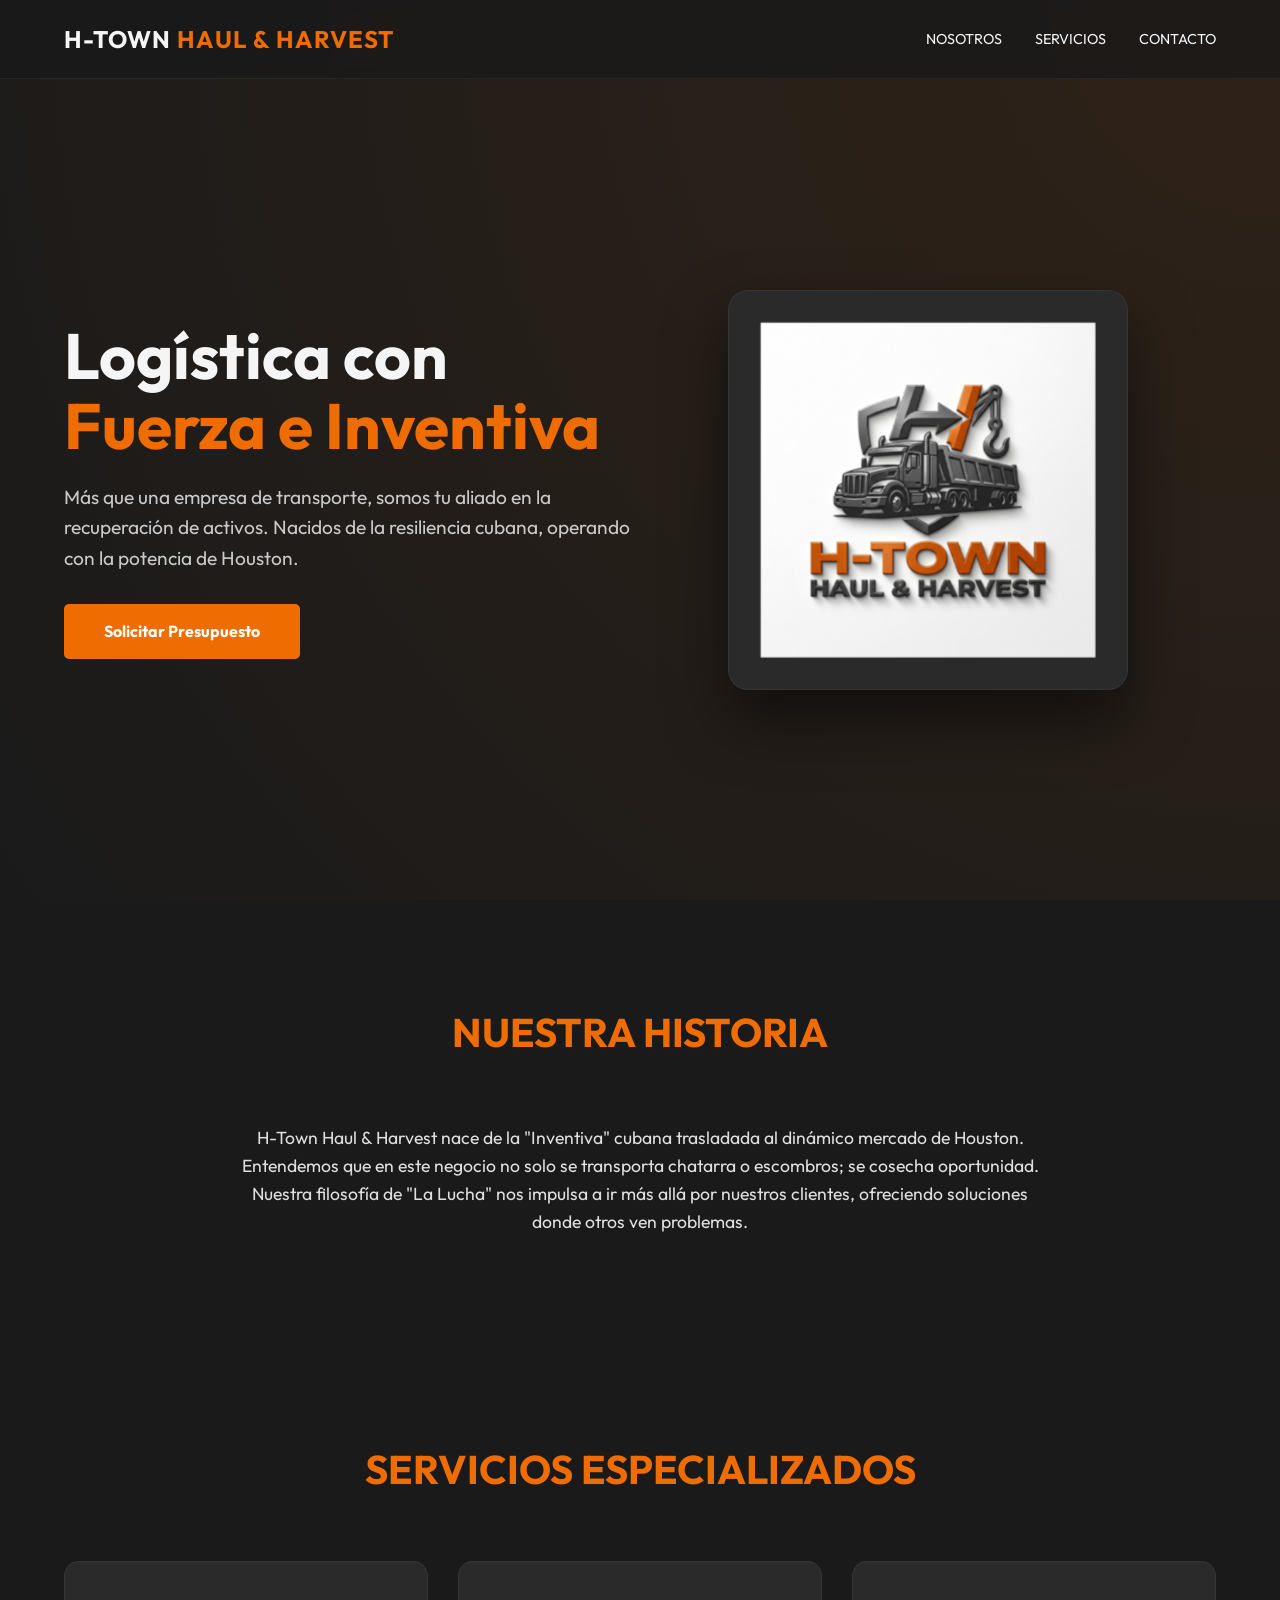
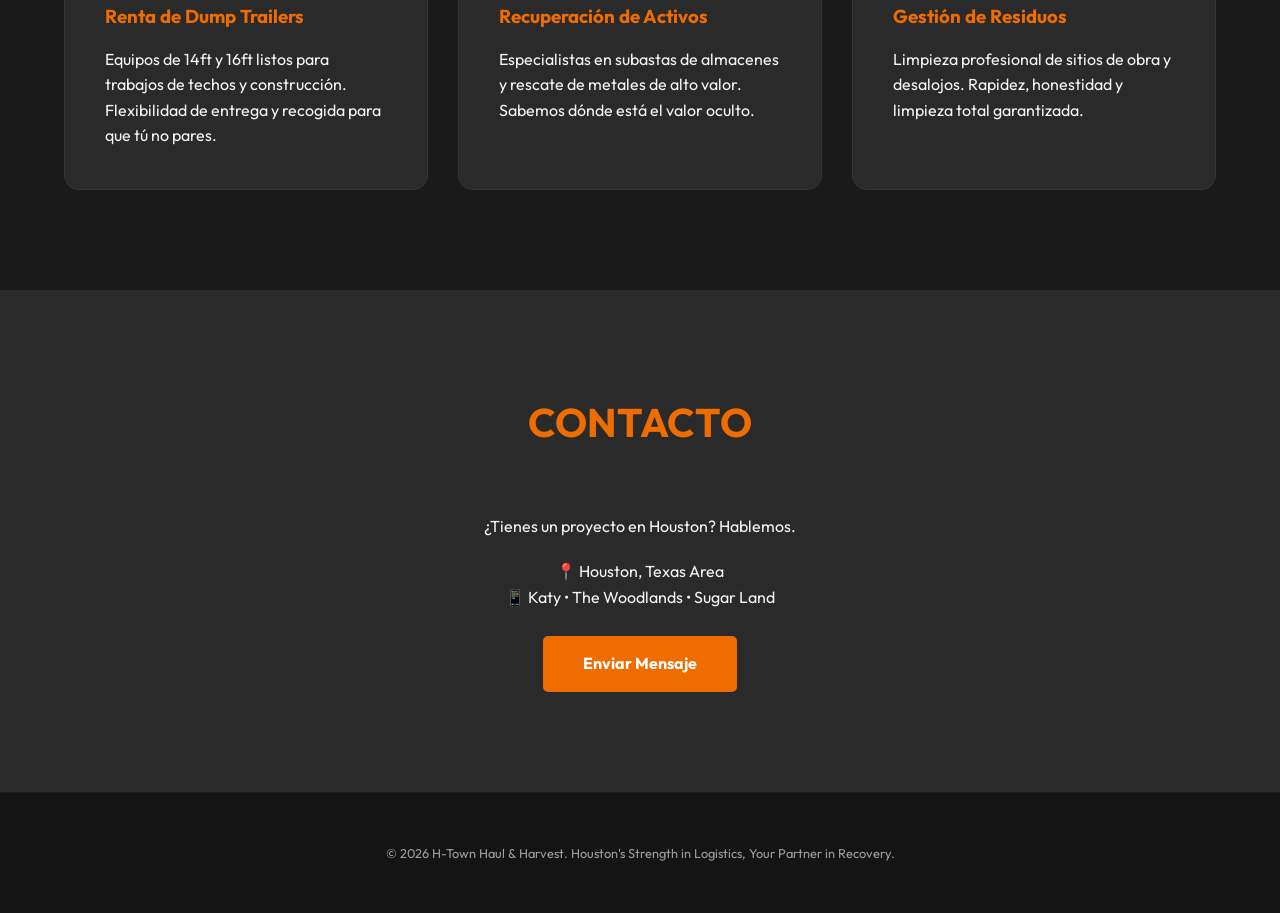
<file: web/index.html>
<!DOCTYPE html>
<html lang="es">

<head>
    <meta charset="UTF-8">
    <meta name="viewport" content="width=device-width, initial-scale=1.0">
    <title>H-Town Haul & Harvest | Houston Logistics & Recovery</title>
    <link href="https://fonts.googleapis.com/css2?family=Outfit:wght@400;700&display=swap" rel="stylesheet">
    <link rel="stylesheet" href="index.css">
</head>

<body>
    <nav>
        <div class="logo-text">H-TOWN <span>HAUL & HARVEST</span></div>
        <div class="nav-links">
            <a href="#about">Nosotros</a>
            <a href="#services">Servicios</a>
            <a href="#contact">Contacto</a>
        </div>
    </nav>

    <header class="hero">
        <div class="hero-content reveal">
            <h1>Logística con <span>Fuerza e Inventiva</span></h1>
            <p>Más que una empresa de transporte, somos tu aliado en la recuperación de activos. Nacidos de la
                resiliencia cubana, operando con la potencia de Houston.</p>
            <a href="#contact" class="cta-button">Solicitar Presupuesto</a>
        </div>
        <div class="hero-visual reveal">
            <div class="logo-container" id="logo3d">
                <img src="../htown_haul_harvest_logo_mockup_1770762934301.png" alt="H-Town Haul & Harvest Logo">
            </div>
        </div>
    </header>

    <section id="about">
        <div class="section-title reveal">
            <h2>Nuestra Historia</h2>
        </div>
        <div class="reveal" style="max-width: 800px; margin: 0 auto; text-align: center;">
            <p style="font-size: 1.1rem; opacity: 0.9;">
                H-Town Haul & Harvest nace de la "Inventiva" cubana trasladada al dinámico mercado de Houston.
                Entendemos que en este negocio no solo se transporta chatarra o escombros; se cosecha oportunidad.
                Nuestra filosofía de "La Lucha" nos impulsa a ir más allá por nuestros clientes, ofreciendo soluciones
                donde otros ven problemas.
            </p>
        </div>
    </section>

    <section id="services">
        <div class="section-title reveal">
            <h2>Servicios Especializados</h2>
        </div>
        <div class="services-grid">
            <div class="card reveal">
                <h3>Renta de Dump Trailers</h3>
                <p>Equipos de 14ft y 16ft listos para trabajos de techos y construcción. Flexibilidad de entrega y
                    recogida para que tú no pares.</p>
            </div>
            <div class="card reveal">
                <h3>Recuperación de Activos</h3>
                <p>Especialistas en subastas de almacenes y rescate de metales de alto valor. Sabemos dónde está el
                    valor oculto.</p>
            </div>
            <div class="card reveal">
                <h3>Gestión de Residuos</h3>
                <p>Limpieza profesional de sitios de obra y desalojos. Rapidez, honestidad y limpieza total garantizada.
                </p>
            </div>
        </div>
    </section>

    <section id="contact" style="background: var(--dark-grey);">
        <div class="section-title reveal">
            <h2>Contacto</h2>
        </div>
        <div style="max-width: 600px; margin: 0 auto;" class="reveal">
            <p style="text-align: center; margin-bottom: 20px;">¿Tienes un proyecto en Houston? Hablemos.</p>
            <div style="text-align: center;">
                <p>📍 Houston, Texas Area</p>
                <p>📱 Katy • The Woodlands • Sugar Land</p>
                <br>
                <a href="#" class="cta-button">Enviar Mensaje</a>
            </div>
        </div>
    </section>

    <footer>
        <p>&copy; 2026 H-Town Haul & Harvest. Houston's Strength in Logistics, Your Partner in Recovery.</p>
    </footer>

    <script>
        // 3D Hover Effect for Logo
        const logo = document.getElementById('logo3d');
        const hero = document.querySelector('.hero');

        hero.addEventListener('mousemove', (e) => {
            const rect = logo.getBoundingClientRect();
            const x = e.clientX - rect.left;
            const y = e.clientY - rect.top;
            const centerX = rect.width / 2;
            const centerY = rect.height / 2;
            const rotateX = (centerY - y) / 10;
            const rotateY = (x - centerX) / 10;

            logo.style.transform = `rotateX(${rotateX}deg) rotateY(${rotateY}deg)`;
        });

        hero.addEventListener('mouseleave', () => {
            logo.style.transition = 'transform 0.5s ease';
            logo.style.transform = `rotateY(0deg) rotateX(0deg)`;
        });

        hero.addEventListener('mouseenter', () => {
            logo.style.transition = 'none';
        });
    </script>
</body>

</html>
</file>
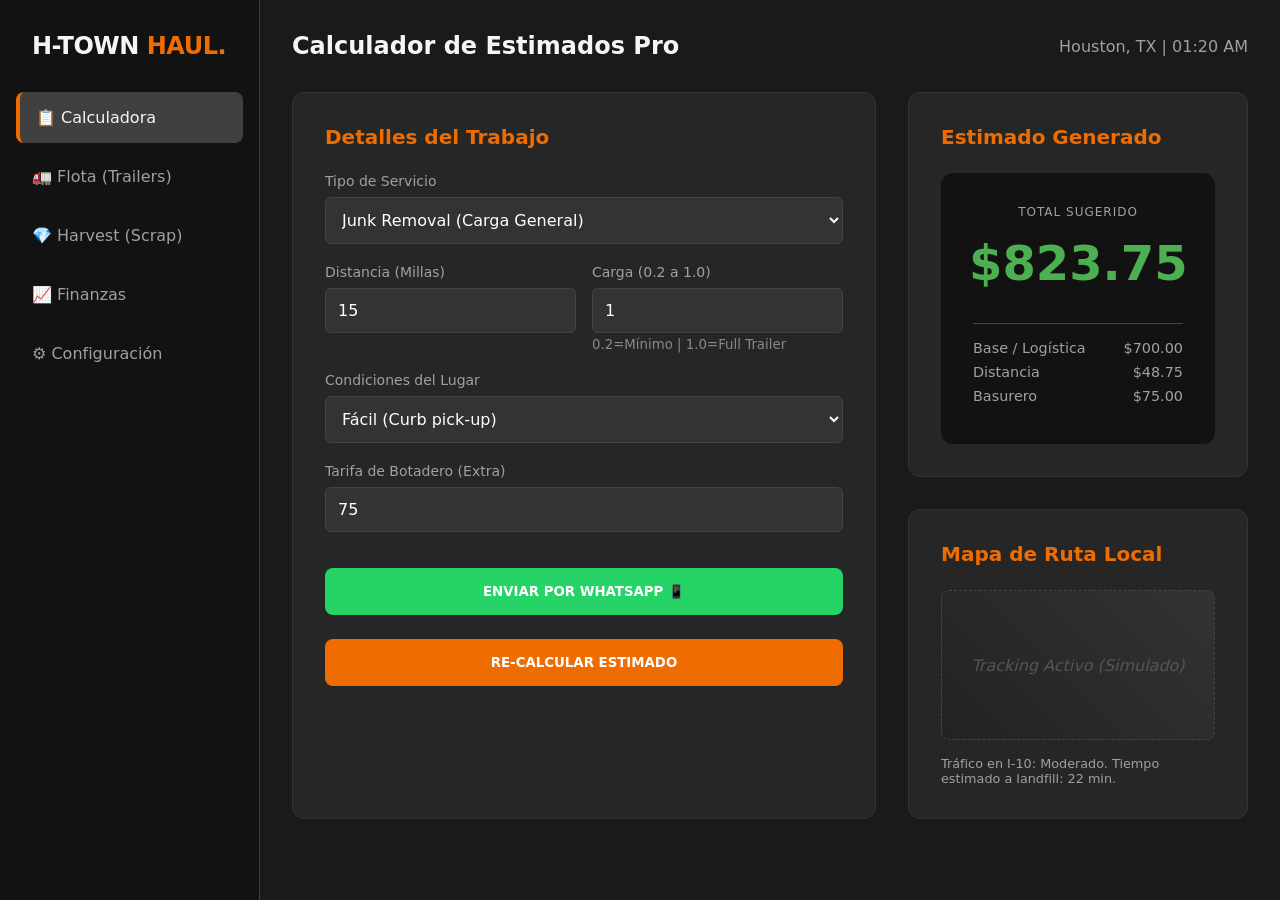
<file: calculadora/app_prototype.html>
<!DOCTYPE html>
<html lang="es">

<head>
    <meta charset="UTF-8">
    <meta name="viewport" content="width=device-width, initial-scale=1.0">
    <title>H-Town Estimator | Dashboard</title>
    <link rel="stylesheet" href="app_styles.css">
</head>

<body>
    <div class="sidebar">
        <div class="logo-text" style="padding: 0 1rem 2rem 1rem;">
            H-TOWN <span>HAUL.</span>
        </div>
        <div class="nav-item active">📋 Calculadora</div>
        <div class="nav-item">🚛 Flota (Trailers)</div>
        <div class="nav-item">💎 Harvest (Scrap)</div>
        <div class="nav-item">📈 Finanzas</div>
        <div class="nav-item">⚙️ Configuración</div>
    </div>

    <div class="main-content">
        <div class="header">
            <h2>Calculador de Estimados Pro</h2>
            <div id="current-time" style="color: var(--text-dim);">Houston, TX | --:--</div>
        </div>

        <div class="dashboard-grid">
            <div class="card">
                <div class="card-title">Detalles del Trabajo</div>
                <div class="form-container">
                    <div class="form-group">
                        <label>Tipo de Servicio</label>
                        <select id="service-type">
                            <option value="junk">Junk Removal (Carga General)</option>
                            <option value="construction">Escombro de Construcción</option>
                            <option value="roofing">Roofing Drop-off (Acarreo)</option>
                            <option value="scrap">Recolección de Metales (Harvest)</option>
                        </select>
                    </div>

                    <div style="display: grid; grid-template-columns: 1fr 1fr; gap: 1rem;">
                        <div class="form-group">
                            <label>Distancia (Millas)</label>
                            <input type="number" id="mileage" placeholder="0" value="15" oninput="calculateQuote()">
                        </div>
                        <div class="form-group">
                            <label>Carga (0.2 a 1.0)</label>
                            <input type="number" id="volume" step="0.1" min="0.2" max="1" value="1"
                                oninput="calculateQuote()" onclick="this.select()">
                            <small style="color: #888; display: block; margin-top: 4px;">0.2=Mínimo | 1.0=Full
                                Trailer</small>
                        </div>
                    </div>

                    <div class="form-group">
                        <label>Condiciones del Lugar</label>
                        <select id="labor-level" onchange="calculateQuote()">
                            <option value="low">Fácil (Curb pick-up)</option>
                            <option value="med">Media (Interior/Desarme)</option>
                            <option value="high">Difícil (Sótano/Escombro pesado)</option>
                        </select>
                    </div>

                    <div class="form-group">
                        <label>Tarifa de Botadero (Extra)</label>
                        <input type="number" id="dump-fees" placeholder="$0.00" value="75" oninput="calculateQuote()">
                    </div>

                    <button class="btn" onclick="sendToWhatsApp()"
                        style="background-color: #25D366; margin-bottom: 0.5rem;">ENVIAR POR WHATSAPP 📱</button>
                    <button class="btn" onclick="calculateQuote()">RE-CALCULAR ESTIMADO</button>
                </div>
            </div>

            <div class="side-panel">
                <div class="card" style="margin-bottom: 2rem;">
                    <div class="card-title">Estimado Generado</div>
                    <div class="quote-display">
                        <div class="quote-label">Total Sugerido</div>
                        <div class="quote-amount" id="total-quote">$0.00</div>

                        <div style="width: 100%; margin-top: 1rem; border-top: 1px solid #444; padding-top: 1rem;">
                            <div class="breakdown-item">
                                <span>Base / Logística</span>
                                <span id="base-breakdown">$0.00</span>
                            </div>
                            <div class="breakdown-item">
                                <span>Distancia</span>
                                <span id="mileage-breakdown">$0.00</span>
                            </div>
                            <div class="breakdown-item">
                                <span>Basurero</span>
                                <span id="dump-breakdown">$0.00</span>
                            </div>
                        </div>
                    </div>
                </div>

                <div class="card">
                    <div class="card-title">Mapa de Ruta Local</div>
                    <div class="map-placeholder">
                        Tracking Activo (Simulado)
                    </div>
                    <p style="font-size: 0.8rem; color: var(--text-dim);">
                        Tráfico en I-10: Moderado. Tiempo estimado a landfill: 22 min.
                    </p>
                </div>
            </div>
        </div>
    </div>

    <script>
        function updateTime() {
            const now = new Date();
            const timeStr = now.toLocaleTimeString('en-US', { hour: '2-digit', minute: '2-digit', hour12: true });
            document.getElementById('current-time').innerText = `Houston, TX | ${timeStr}`;
        }
        setInterval(updateTime, 1000);
        updateTime();

        function calculateQuote() {
            const service = document.getElementById('service-type').value;
            const miles = parseFloat(document.getElementById('mileage').value) || 0;
            const volume = parseFloat(document.getElementById('volume').value) || 0;
            const dump = parseFloat(document.getElementById('dump-fees').value) || 0;
            const labor = document.getElementById('labor-level').value;

            // --- Lógica de Mercado Houston 2026 (Precios Justos) ---

            // 1. Tiers de Volumen (Trailer de 14 yardas)
            // Benchmarks: 1/4 ($150), 1/2 ($275), 3/4 ($450), Full ($650)
            let tierBase = 150;
            if (volume > 0.25) tierBase = 275;
            if (volume > 0.50) tierBase = 450;
            if (volume > 0.75) tierBase = 650;

            // 2. Multiplicador por Peso/Material
            let multiplier = 1.0;
            if (service === 'roofing') multiplier = 1.4; // Shingles son ultra pesados
            if (service === 'construction') multiplier = 1.2;
            if (service === 'scrap') multiplier = 0.6; // Descuento por recuperación de valor

            // 3. Logística (Diesel + Tiempo)
            const mileageCost = miles * 3.25; // Diesel 2026 + desgaste

            // 4. Mano de Obra (Tiers de dificultad)
            let laborCost = 50;
            if (labor === 'med') laborCost = 120;
            if (labor === 'high') laborCost = 280;

            // Cálculo Final
            const total = (tierBase * multiplier) + mileageCost + dump + laborCost;

            // Update UI
            document.getElementById('total-quote').innerText = `$${total.toFixed(2)}`;
            document.getElementById('base-breakdown').innerText = `$${(tierBase * multiplier + laborCost).toFixed(2)}`;
            document.getElementById('mileage-breakdown').innerText = `$${mileageCost.toFixed(2)}`;
            document.getElementById('dump-breakdown').innerText = `$${dump.toFixed(2)}`;

            // Subtle animation
            document.getElementById('total-quote').style.transform = 'scale(1.05)';
            setTimeout(() => document.getElementById('total-quote').style.transform = 'scale(1)', 200);
        }

        function sendToWhatsApp() {
            const total = document.getElementById('total-quote').innerText;
            const service = document.getElementById('service-type').options[document.getElementById('service-type').selectedIndex].text;
            const msg = `H-Town Haul & Harvest %0A---%0AEstimado para: ${service}%0ATotal Sugerido: ${total}%0AGracias por confiar en la Inventiva Cubana! 🚛💎`;
            window.open(`https://wa.me/?text=${msg}`);
        }

        // Initial Calc
        calculateQuote();
    </script>
</body>

</html>
</file>
<file: web/index.css>
:root {
    --charcoal: #1a1a1a;
    --dark-grey: #2a2a2a;
    --texas-orange: #EF6C00;
    --texas-orange-bright: #FF8C00;
    --white: #F5F5F5;
    --glass: rgba(255, 255, 255, 0.05);
}

* {
    margin: 0;
    padding: 0;
    box-sizing: border-box;
}

body {
    background-color: var(--charcoal);
    color: var(--white);
    font-family: 'Outfit', sans-serif;
    line-height: 1.6;
    overflow-x: hidden;
}

/* Animations */
@keyframes fadeIn {
    from { opacity: 0; transform: translateY(20px); }
    to { opacity: 1; transform: translateY(0); }
}

.reveal {
    animation: fadeIn 0.8s ease forwards;
}

/* Navbar */
nav {
    padding: 20px 5%;
    display: flex;
    justify-content: space-between;
    align-items: center;
    background: rgba(26, 26, 26, 0.8);
    backdrop-filter: blur(10px);
    position: fixed;
    width: 100%;
    top: 0;
    z-index: 1000;
    border-bottom: 1px solid var(--glass);
}

.logo-text {
    font-weight: 700;
    font-size: 1.5rem;
    letter-spacing: 1px;
}

.logo-text span {
    color: var(--texas-orange);
}

.nav-links a {
    color: var(--white);
    text-decoration: none;
    margin-left: 30px;
    font-size: 0.9rem;
    text-transform: uppercase;
    transition: color 0.3s;
}

.nav-links a:hover {
    color: var(--texas-orange);
}

/* Hero Section */
.hero {
    height: 100vh;
    display: flex;
    align-items: center;
    justify-content: center;
    padding: 0 5%;
    padding-top: 80px;
    background: radial-gradient(circle at top right, rgba(239, 108, 0, 0.1), transparent);
}

.hero-content {
    flex: 1;
}

.hero-visual {
    flex: 1;
    display: flex;
    justify-content: center;
    perspective: 1000px;
}

.hero h1 {
    font-size: 4rem;
    line-height: 1.1;
    margin-bottom: 20px;
}

.hero h1 span {
    color: var(--texas-orange);
    display: block;
}

.hero p {
    font-size: 1.2rem;
    max-width: 600px;
    margin-bottom: 30px;
    opacity: 0.8;
}

.cta-button {
    display: inline-block;
    padding: 15px 40px;
    background-color: var(--texas-orange);
    color: white;
    text-decoration: none;
    font-weight: 700;
    border-radius: 5px;
    transition: background 0.3s, transform 0.3s;
}

.cta-button:hover {
    background-color: var(--texas-orange-bright);
    transform: translateY(-3px);
}

/* Logo 3D Wrapper */
.logo-container {
    width: 400px;
    height: 400px;
    background: var(--dark-grey);
    border-radius: 20px;
    border: 1px solid var(--glass);
    display: flex;
    justify-content: center;
    align-items: center;
    transform-style: preserve-3d;
    transition: transform 0.1s;
    box-shadow: 0 30px 60px rgba(0,0,0,0.5);
}

.logo-container img {
    width: 80%;
    transform: translateZ(50px);
}

/* Sections */
section {
    padding: 100px 5%;
}

.section-title {
    text-align: center;
    margin-bottom: 60px;
}

.section-title h2 {
    font-size: 2.5rem;
    color: var(--texas-orange);
    text-transform: uppercase;
}

/* Cards */
.services-grid {
    display: grid;
    grid-template-columns: repeat(auto-fit, minmax(300px, 1fr));
    gap: 30px;
}

.card {
    background: var(--dark-grey);
    padding: 40px;
    border-radius: 15px;
    border: 1px solid var(--glass);
    transition: transform 0.3s, border-color 0.3s;
}

.card:hover {
    transform: translateY(-10px);
    border-color: var(--texas-orange);
}

.card h3 {
    margin-bottom: 15px;
    color: var(--texas-orange);
}

/* Footer */
footer {
    padding: 50px 5%;
    background: #111;
    border-top: 1px solid var(--glass);
    text-align: center;
    font-size: 0.8rem;
    opacity: 0.6;
}
</file>
<file: calculadora/app_styles.css>
:root {
    --primary-orange: #EF6C00;
    --dark-bg: #1A1A1A;
    --card-bg: #262626;
    --text-white: #F5F5F5;
    --text-dim: #A0A0A0;
    --accent-grey: #404040;
    --success-green: #4CAF50;
}

* {
    box-sizing: border-box;
    margin: 0;
    padding: 0;
    font-family: 'Inter', system-ui, -apple-system, sans-serif;
}

body {
    background-color: var(--dark-bg);
    color: var(--text-white);
    display: flex;
    height: 100vh;
    overflow: hidden;
}

/* Sidebar */
.sidebar {
    width: 260px;
    background-color: #121212;
    border-right: 1px solid var(--accent-grey);
    display: flex;
    flex-direction: column;
    padding: 2rem 1rem;
}

.nav-item {
    padding: 1rem;
    margin-bottom: 0.5rem;
    border-radius: 8px;
    cursor: pointer;
    transition: all 0.3s ease;
    display: flex;
    align-items: center;
    gap: 12px;
    color: var(--text-dim);
}

.nav-item:hover,
.nav-item.active {
    background-color: var(--accent-grey);
    color: var(--text-white);
}

.nav-item.active {
    border-left: 4px solid var(--primary-orange);
}

/* Main Content */
.main-content {
    flex: 1;
    padding: 2rem;
    overflow-y: auto;
}

.header {
    display: flex;
    justify-content: space-between;
    align-items: center;
    margin-bottom: 2rem;
}

.logo-text {
    font-size: 1.5rem;
    font-weight: 800;
    letter-spacing: -0.5px;
}

.logo-text span {
    color: var(--primary-orange);
}

/* Calculator Grid */
.dashboard-grid {
    display: grid;
    grid-template-columns: 1fr 340px;
    gap: 2rem;
}

.card {
    background-color: var(--card-bg);
    border-radius: 12px;
    padding: 2rem;
    border: 1px solid #333;
}

.card-title {
    font-size: 1.25rem;
    margin-bottom: 1.5rem;
    font-weight: 600;
    color: var(--primary-orange);
}

/* Form Styles */
.form-group {
    margin-bottom: 1.25rem;
}

label {
    display: block;
    margin-bottom: 0.5rem;
    color: var(--text-dim);
    font-size: 0.875rem;
}

input,
select {
    width: 100%;
    padding: 0.75rem;
    background-color: #333;
    border: 1px solid #444;
    border-radius: 6px;
    color: white;
    font-size: 1rem;
}

input:focus {
    outline: none;
    border-color: var(--primary-orange);
}

.btn {
    background-color: var(--primary-orange);
    color: white;
    border: none;
    padding: 1rem;
    border-radius: 8px;
    font-weight: 600;
    cursor: pointer;
    width: 100%;
    margin-top: 1rem;
    transition: transform 0.2s ease;
}

.total-amount {
    font-size: clamp(1.5rem, 5vw, 2.5rem);
    /* Responsive scaling */
    color: var(--highlight);
    font-weight: 800;
    margin: 1rem 0;
    transition: transform 0.2s ease;
    word-break: break-all;
    max-width: 100%;
    overflow: hidden;
    text-overflow: ellipsis;
}

.btn:active {
    transform: scale(0.98);
}

/* Results Section */
.quote-display {
    display: flex;
    flex-direction: column;
    align-items: center;
    justify-content: center;
    background-color: #121212;
    padding: 2rem;
    border-radius: 12px;
    text-align: center;
}

.quote-amount {
    font-size: 3rem;
    font-weight: 800;
    margin: 1rem 0;
    color: var(--success-green);
}

.quote-label {
    color: var(--text-dim);
    text-transform: uppercase;
    letter-spacing: 1px;
    font-size: 0.75rem;
}

.breakdown-item {
    display: flex;
    justify-content: space-between;
    width: 100%;
    margin-bottom: 0.5rem;
    color: var(--text-dim);
    font-size: 0.9rem;
}

/* Visual Assets (Map Placeholder) */
.map-placeholder {
    height: 150px;
    background: linear-gradient(45deg, #222, #333);
    border-radius: 8px;
    margin-bottom: 1rem;
    display: flex;
    align-items: center;
    justify-content: center;
    color: #555;
    font-style: italic;
    border: 1px dashed #444;
}
</file>
